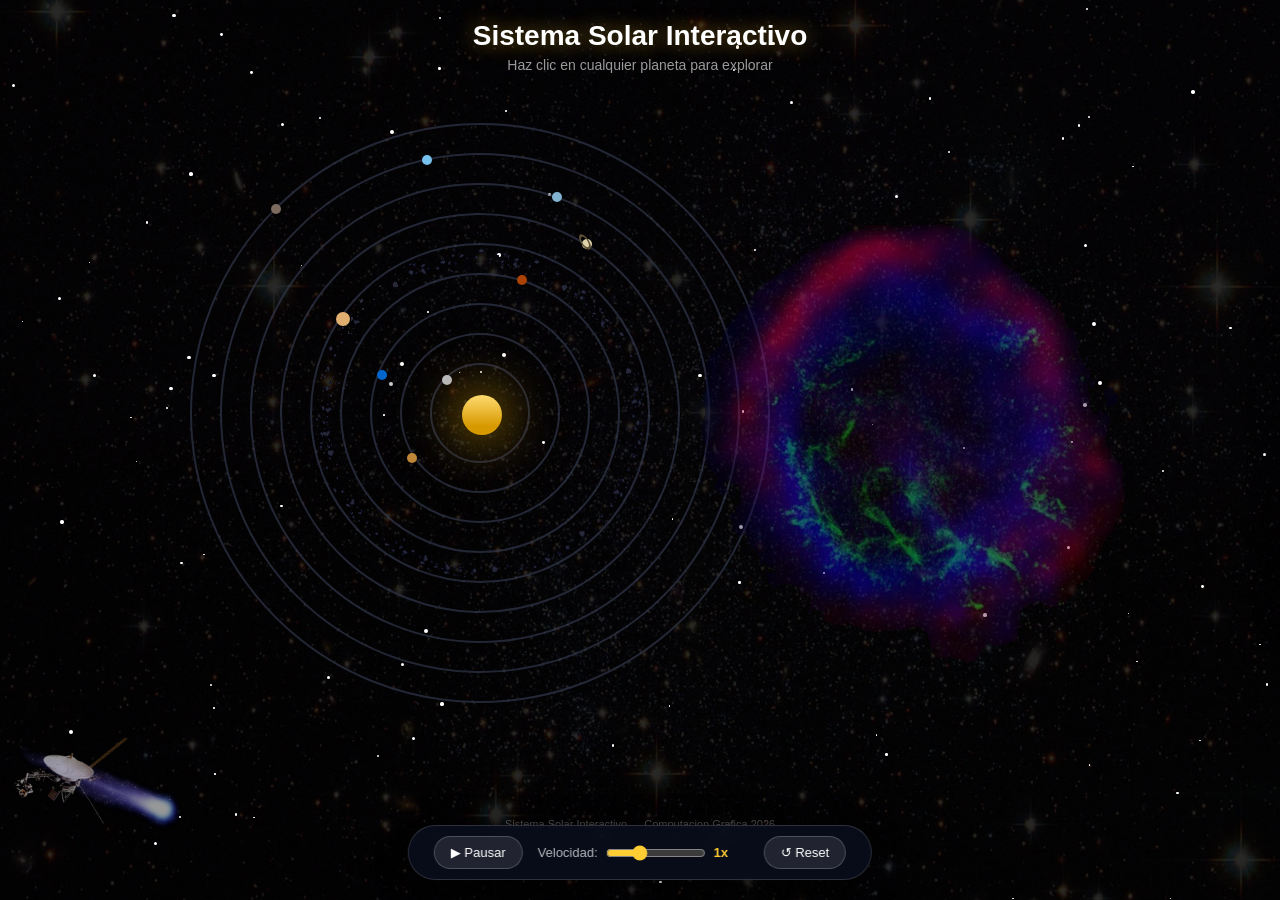
<file: index.html>
<!DOCTYPE html>
<html lang="es">
<head>
	<meta charset="UTF-8">
	<meta name="viewport" content="width=device-width, initial-scale=1.0">
	<title>Sistema Solar Interactivo</title>
	<link rel="stylesheet" href="sistema_solar.css" type="text/css">
</head>
<body>

	<header class="clearfix">
		<h1>Sistema Solar Interactivo</h1>
		<p class="subtitle">Haz clic en cualquier planeta para explorar</p>
	</header>

	<!-- Controles -->
	<div id="controles">
		<button id="btn-pausa" title="Pausar/Reanudar animaciones">&#9654; Pausar</button>
		<div class="speed-control">
			<label>Velocidad:</label>
			<input type="range" id="velocidad" min="0.1" max="3" step="0.1" value="1">
			<span id="vel-label">1x</span>
		</div>
		<button id="btn-reset" title="Restablecer vista">&#8634; Reset</button>
	</div>

	<!-- Panel de información -->
	<div id="info-panel" class="info-panel hidden">
		<button id="cerrar-panel" class="cerrar-btn">&times;</button>
		<!-- Planeta 3D -->
		<div class="planeta-3d-container">
			<div id="planeta-3d" class="planeta-3d">
				<div class="planeta-esfera"></div>
				<div class="planeta-atmosfera"></div>
				<div class="planeta-brillo"></div>
				<div id="planeta-anillo" class="planeta-anillo hidden"></div>
			</div>
		</div>
		<div class="info-header">
			<h2 id="info-nombre"></h2>
			<span id="info-tipo" class="info-tipo"></span>
		</div>
		<p id="info-descripcion" class="info-desc"></p>
		<div class="info-datos">
			<div class="dato">
				<span class="dato-label">Distancia al Sol</span>
				<span id="info-distancia" class="dato-valor"></span>
			</div>
			<div class="dato">
				<span class="dato-label">Temperatura</span>
				<span id="info-temperatura" class="dato-valor"></span>
			</div>
			<div class="dato">
				<span class="dato-label">Diametro</span>
				<span id="info-diametro" class="dato-valor"></span>
			</div>
			<div class="dato">
				<span class="dato-label">Periodo orbital</span>
				<span id="info-orbita" class="dato-valor"></span>
			</div>
			<div class="dato">
				<span class="dato-label">Lunas conocidas</span>
				<span id="info-lunas" class="dato-valor"></span>
			</div>
		</div>
		<div id="info-dato-curioso" class="dato-curioso"></div>
	</div>

	<!-- Tooltip al hacer hover -->
	<div id="tooltip" class="tooltip hidden"></div>

	<section class="clearfix">
		<ul class="solarsystem" id="sistema-solar">
			<li class="sun" data-planeta="sol"><span>Sol</span></li>
			<li class="mercury" data-planeta="mercurio"><span>Mercurio</span></li>
			<li class="venus" data-planeta="venus"><span>Venus</span></li>
			<li class="earth" data-planeta="tierra"><span>Tierra<span class="luna">Luna</span></span></li>
			<li class="mars" data-planeta="marte"><span>Marte</span></li>
			<li class="asteroids_meteorids" data-planeta="asteroides"><span>Asteroides</span></li>
			<li class="jupiter" data-planeta="jupiter"><span>Jupiter</span></li>
			<li class="saturn" data-planeta="saturno"><span>Saturno<span class="anillos">Anillos</span></span></li>
			<li class="uranus" data-planeta="urano"><span>Urano</span></li>
			<li class="neptune" data-planeta="neptuno"><span>Neptuno</span></li>
			<li class="pluto" data-planeta="pluton"><span>Pluton</span></li>
		</ul>

		<!-- Estrellas de fondo animadas -->
		<div class="estrellas" id="estrellas"></div>
	</section>

	<div class="cometa">
		<img src="cometa.png" alt="cometa"/>
	</div>
	<div class="supernova">
		<img src="supernova.png" alt="supernova"/>
	</div>
	<div class="sonda">
		<img src="voyager.png" alt="sonda voyager">
	</div>

	<footer>
		<p>Sistema Solar Interactivo &mdash; Computacion Grafica 2026</p>
	</footer>

	<script>
	// ==================== DATOS DE LOS PLANETAS ====================
	// Estilos 3D para cada planeta (gradientes CSS realistas)
	const estilos3D = {
		sol: {
			esfera: 'radial-gradient(circle at 35% 35%, #fff6d5, #ffcc33 30%, #ff9900 60%, #cc6600 85%, #993300)',
			atmosfera: 'radial-gradient(circle at 50% 50%, rgba(255,200,50,0.4) 0%, rgba(255,150,0,0.2) 50%, transparent 70%)',
			brillo: 'radial-gradient(circle at 30% 30%, rgba(255,255,255,0.6) 0%, transparent 50%)',
			sombra: '0 0 60px rgba(255,170,0,0.8), 0 0 120px rgba(255,100,0,0.4), inset -15px -15px 30px rgba(150,60,0,0.4)',
			anillo: false,
			size: 130
		},
		mercurio: {
			esfera: 'radial-gradient(circle at 35% 35%, #d4d4d4, #b6bac5 25%, #8a8d96 50%, #6b6e77 70%, #3d3f45)',
			atmosfera: 'none',
			brillo: 'radial-gradient(circle at 28% 28%, rgba(255,255,255,0.5) 0%, transparent 45%)',
			sombra: 'inset -20px -15px 30px rgba(0,0,0,0.6)',
			anillo: false,
			size: 70
		},
		venus: {
			esfera: 'radial-gradient(circle at 35% 35%, #f5d89a, #d4a84b 25%, #bf8639 50%, #a06a20 70%, #6b4513)',
			atmosfera: 'radial-gradient(circle at 50% 50%, rgba(230,190,100,0.3) 0%, rgba(200,150,50,0.15) 60%, transparent 75%)',
			brillo: 'radial-gradient(circle at 28% 28%, rgba(255,255,230,0.5) 0%, transparent 45%)',
			sombra: 'inset -18px -15px 30px rgba(60,30,0,0.5)',
			anillo: false,
			size: 90
		},
		tierra: {
			esfera: 'radial-gradient(circle at 35% 35%, #87ceeb, #4a90d9 20%, #2070b0 35%, #1a6b34 45%, #2e8b57 55%, #1a5c2a 60%, #1560a0 70%, #0a3d6b)',
			atmosfera: 'radial-gradient(circle at 50% 50%, rgba(135,206,235,0.3) 0%, rgba(70,130,180,0.15) 60%, transparent 75%)',
			brillo: 'radial-gradient(circle at 25% 25%, rgba(255,255,255,0.55) 0%, transparent 50%)',
			sombra: 'inset -20px -15px 35px rgba(0,0,50,0.6)',
			anillo: false,
			size: 95
		},
		marte: {
			esfera: 'radial-gradient(circle at 35% 35%, #e8a070, #cc6633 25%, #aa4200 45%, #8b3000 60%, #5c2000 80%, #3d1500)',
			atmosfera: 'radial-gradient(circle at 50% 50%, rgba(200,100,50,0.15) 0%, transparent 65%)',
			brillo: 'radial-gradient(circle at 28% 28%, rgba(255,200,150,0.45) 0%, transparent 45%)',
			sombra: 'inset -18px -15px 30px rgba(30,5,0,0.6)',
			anillo: false,
			size: 80
		},
		asteroides: {
			esfera: 'radial-gradient(circle at 35% 35%, #aaa, #888 30%, #666 55%, #444 80%)',
			atmosfera: 'none',
			brillo: 'radial-gradient(circle at 28% 28%, rgba(255,255,255,0.3) 0%, transparent 40%)',
			sombra: 'inset -15px -12px 25px rgba(0,0,0,0.5)',
			anillo: false,
			size: 65
		},
		jupiter: {
			esfera: 'linear-gradient(180deg, #c4956a 0%, #e0ae6f 10%, #d4a060 18%, #b87840 25%, #e0ae6f 33%, #c89050 40%, #cc5533 45%, #e07040 50%, #d4a060 58%, #e0ae6f 65%, #c4956a 72%, #b87840 80%, #d4a060 90%, #c4956a 100%)',
			atmosfera: 'radial-gradient(circle at 50% 50%, rgba(224,174,111,0.2) 0%, transparent 70%)',
			brillo: 'radial-gradient(circle at 28% 28%, rgba(255,230,180,0.4) 0%, transparent 50%)',
			sombra: 'inset -25px -15px 40px rgba(50,20,0,0.5)',
			anillo: false,
			size: 120
		},
		saturno: {
			esfera: 'linear-gradient(180deg, #f0e6c0 0%, #dfd3a9 15%, #d4c48a 30%, #c9b87a 45%, #dfd3a9 60%, #d4c48a 75%, #c4b070 90%, #b8a060 100%)',
			atmosfera: 'radial-gradient(circle at 50% 50%, rgba(223,211,169,0.15) 0%, transparent 65%)',
			brillo: 'radial-gradient(circle at 28% 28%, rgba(255,250,220,0.45) 0%, transparent 50%)',
			sombra: 'inset -22px -15px 35px rgba(50,40,10,0.4)',
			anillo: true,
			anilloColor: 'linear-gradient(180deg, transparent 30%, rgba(180,160,100,0.1) 35%, rgba(200,180,130,0.6) 40%, rgba(220,200,150,0.8) 45%, rgba(180,160,110,0.3) 50%, rgba(200,180,130,0.7) 55%, rgba(220,200,150,0.5) 60%, rgba(180,160,100,0.1) 65%, transparent 70%)',
			size: 100
		},
		urano: {
			esfera: 'radial-gradient(circle at 35% 35%, #b8e8f0, #82b3d1 30%, #6a9fbe 50%, #5288a8 70%, #3a6f8f)',
			atmosfera: 'radial-gradient(circle at 50% 50%, rgba(130,179,209,0.25) 0%, transparent 70%)',
			brillo: 'radial-gradient(circle at 25% 25%, rgba(220,245,255,0.5) 0%, transparent 50%)',
			sombra: 'inset -20px -15px 30px rgba(0,30,60,0.5)',
			anillo: true,
			anilloColor: 'linear-gradient(180deg, transparent 38%, rgba(130,179,209,0.15) 42%, rgba(150,200,220,0.4) 48%, rgba(130,179,209,0.15) 52%, transparent 58%)',
			size: 95
		},
		neptuno: {
			esfera: 'radial-gradient(circle at 35% 35%, #a0d8f0, #5ba3d9 25%, #3080c0 45%, #2060a0 65%, #104080)',
			atmosfera: 'radial-gradient(circle at 50% 50%, rgba(100,170,235,0.25) 0%, transparent 70%)',
			brillo: 'radial-gradient(circle at 25% 25%, rgba(200,230,255,0.5) 0%, transparent 48%)',
			sombra: 'inset -20px -15px 35px rgba(0,10,50,0.6)',
			anillo: false,
			size: 93
		},
		pluton: {
			esfera: 'radial-gradient(circle at 35% 35%, #b8a898, #9c8a78 25%, #7c6a5c 45%, #6a5848 65%, #4a3830)',
			atmosfera: 'none',
			brillo: 'radial-gradient(circle at 28% 28%, rgba(220,200,180,0.4) 0%, transparent 42%)',
			sombra: 'inset -15px -12px 25px rgba(20,10,5,0.6)',
			anillo: false,
			size: 55
		}
	};

	const planetas = {
		sol: {
			nombre: "Sol",
			tipo: "Estrella",
			color: "#fc3",
			descripcion: "El Sol es la estrella en el centro de nuestro sistema solar. Es una enorme esfera de gas caliente compuesta principalmente de hidrogeno y helio. Su energia, generada por fusion nuclear en su nucleo, es la fuente de luz y calor que hace posible la vida en la Tierra.",
			distancia: "0 km (centro)",
			temperatura: "5,500 °C (superficie)",
			diametro: "1,392,700 km",
			orbita: "N/A",
			lunas: "N/A",
			curioso: "El Sol contiene el 99.86% de toda la masa del sistema solar. Cada segundo, convierte 600 millones de toneladas de hidrogeno en helio."
		},
		mercurio: {
			nombre: "Mercurio",
			tipo: "Planeta rocoso",
			color: "#b6bac5",
			descripcion: "Mercurio es el planeta mas pequeno y el mas cercano al Sol. Su superficie esta cubierta de crateres, similar a nuestra Luna. No tiene atmosfera significativa, lo que provoca cambios de temperatura extremos entre el dia y la noche.",
			distancia: "57.9 millones km",
			temperatura: "-180 °C a 430 °C",
			diametro: "4,879 km",
			orbita: "88 dias terrestres",
			lunas: "0",
			curioso: "Un dia en Mercurio (rotacion completa) dura 59 dias terrestres, pero su ano solo dura 88 dias. Esto significa que un dia en Mercurio es mas largo que medio ano mercuriano."
		},
		venus: {
			nombre: "Venus",
			tipo: "Planeta rocoso",
			color: "#bf8639",
			descripcion: "Venus es el segundo planeta desde el Sol y el mas caliente del sistema solar debido a su denso efecto invernadero. Su atmosfera esta compuesta casi en su totalidad de dioxido de carbono con nubes de acido sulfurico.",
			distancia: "108.2 millones km",
			temperatura: "462 °C (promedio)",
			diametro: "12,104 km",
			orbita: "225 dias terrestres",
			lunas: "0",
			curioso: "Venus gira en sentido contrario a la mayoria de los planetas (rotacion retrograda). Ademas, su rotacion es tan lenta que un dia en Venus dura mas que un ano venusiano."
		},
		tierra: {
			nombre: "Tierra",
			tipo: "Planeta rocoso",
			color: "#06c",
			descripcion: "La Tierra es el tercer planeta desde el Sol y el unico conocido que alberga vida. Tiene agua liquida en su superficie, una atmosfera rica en nitrogeno y oxigeno, y un campo magnetico que la protege de la radiacion solar.",
			distancia: "149.6 millones km",
			temperatura: "15 °C (promedio)",
			diametro: "12,742 km",
			orbita: "365.25 dias",
			lunas: "1 (Luna)",
			curioso: "La Tierra no es una esfera perfecta: esta ligeramente achatada en los polos y ensanchada en el ecuador. Ademas, el 71% de su superficie esta cubierta de agua."
		},
		marte: {
			nombre: "Marte",
			tipo: "Planeta rocoso",
			color: "#aa4200",
			descripcion: "Marte, conocido como el 'Planeta Rojo' por el oxido de hierro en su superficie, es el cuarto planeta desde el Sol. Tiene la montana mas alta del sistema solar (Olympus Mons) y un enorme sistema de canones (Valles Marineris).",
			distancia: "227.9 millones km",
			temperatura: "-63 °C (promedio)",
			diametro: "6,779 km",
			orbita: "687 dias terrestres",
			lunas: "2 (Fobos y Deimos)",
			curioso: "El Monte Olimpo en Marte tiene 21.9 km de altura, casi 3 veces la altura del Monte Everest. Los Valles Marineris tienen 4,000 km de largo."
		},
		asteroides: {
			nombre: "Cinturon de Asteroides",
			tipo: "Region de asteroides",
			color: "#888",
			descripcion: "El cinturon de asteroides es una region del sistema solar entre las orbitas de Marte y Jupiter donde se concentran millones de objetos rocosos. Ceres, el objeto mas grande, fue reclasificado como planeta enano en 2006.",
			distancia: "329-478 millones km",
			temperatura: "-73 °C (promedio)",
			diametro: "Varied (Ceres: 940 km)",
			orbita: "3-6 anos terrestres",
			lunas: "N/A",
			curioso: "A pesar de lo que muestran las peliculas, el cinturon de asteroides es mayormente espacio vacio. Si juntaras todos los asteroides, su masa total seria solo el 4% de la masa de la Luna."
		},
		jupiter: {
			nombre: "Jupiter",
			tipo: "Gigante gaseoso",
			color: "#e0ae6f",
			descripcion: "Jupiter es el planeta mas grande del sistema solar, con una masa 318 veces mayor que la Tierra. Su caracteristica mas famosa es la Gran Mancha Roja, una tormenta anticiclonica que ha durado al menos 400 anos.",
			distancia: "778.5 millones km",
			temperatura: "-110 °C (nubes)",
			diametro: "139,820 km",
			orbita: "11.86 anos terrestres",
			lunas: "95 conocidas",
			curioso: "Jupiter tiene un campo magnetico 20,000 veces mas fuerte que el de la Tierra. Su luna Europa tiene un oceano subterraneo que podria albergar vida."
		},
		saturno: {
			nombre: "Saturno",
			tipo: "Gigante gaseoso",
			color: "#dfd3a9",
			descripcion: "Saturno es famoso por su espectacular sistema de anillos, compuestos principalmente de particulas de hielo y roca. Es el segundo planeta mas grande del sistema solar y tiene una densidad tan baja que flotaria en agua.",
			distancia: "1,434 millones km",
			temperatura: "-140 °C (nubes)",
			diametro: "116,460 km",
			orbita: "29.46 anos terrestres",
			lunas: "146 conocidas",
			curioso: "Los anillos de Saturno se extienden hasta 282,000 km del planeta, pero tienen solo 10 metros de grosor en promedio. Su luna Titan tiene lagos de metano liquido."
		},
		urano: {
			nombre: "Urano",
			tipo: "Gigante de hielo",
			color: "#82b3d1",
			descripcion: "Urano es el septimo planeta desde el Sol y tiene una peculiaridad unica: su eje de rotacion esta inclinado casi 98 grados, por lo que basicamente gira 'de lado'. Fue el primer planeta descubierto con un telescopio en 1781.",
			distancia: "2,871 millones km",
			temperatura: "-195 °C",
			diametro: "50,724 km",
			orbita: "84 anos terrestres",
			lunas: "28 conocidas",
			curioso: "Debido a su inclinacion extrema, cada polo de Urano recibe 42 anos continuos de luz solar seguidos de 42 anos de oscuridad."
		},
		neptuno: {
			nombre: "Neptuno",
			tipo: "Gigante de hielo",
			color: "#77c2ec",
			descripcion: "Neptuno es el planeta mas lejano del Sol. Tiene los vientos mas rapidos del sistema solar, alcanzando velocidades de hasta 2,100 km/h. Su color azul intenso se debe al metano en su atmosfera.",
			distancia: "4,495 millones km",
			temperatura: "-200 °C",
			diametro: "49,244 km",
			orbita: "164.8 anos terrestres",
			lunas: "16 conocidas",
			curioso: "Neptuno fue el primer planeta encontrado mediante prediccion matematica antes de ser observado. Su luna Triton orbita en direccion opuesta al giro del planeta."
		},
		pluton: {
			nombre: "Pluton",
			tipo: "Planeta enano",
			color: "#7c6a5c",
			descripcion: "Pluton fue considerado el noveno planeta hasta 2006, cuando fue reclasificado como planeta enano. Se encuentra en el Cinturon de Kuiper y tiene un corazon de nitrogeno congelado visible en su superficie.",
			distancia: "5,906 millones km",
			temperatura: "-230 °C",
			diametro: "2,377 km",
			orbita: "248 anos terrestres",
			lunas: "5 (Caronte, Nix, Hidra, Cerbero, Estigia)",
			curioso: "El corazon de Pluton, llamado Tombaugh Regio, tiene 1,600 km de ancho. Su luna Caronte es tan grande en proporcion que ambos orbitan un punto en el espacio entre ellos."
		}
	};

	// ==================== INTERACTIVIDAD ====================

	// Panel de informacion
	const infoPanel = document.getElementById('info-panel');
	const tooltip = document.getElementById('tooltip');
	let animacionPausada = false;
	let velocidadActual = 1;

	// Click en planetas
	document.querySelectorAll('[data-planeta]').forEach(el => {
		el.addEventListener('click', (e) => {
			e.stopPropagation();
			const key = el.dataset.planeta;
			const data = planetas[key];
			if (!data) return;

			mostrarInfo(data);
			// Resaltar planeta
			document.querySelectorAll('[data-planeta]').forEach(p => p.classList.remove('activo'));
			el.classList.add('activo');
		});

		// Tooltip al hacer hover
		el.addEventListener('mouseenter', (e) => {
			const key = el.dataset.planeta;
			const data = planetas[key];
			if (!data) return;
			tooltip.textContent = data.nombre;
			tooltip.classList.remove('hidden');
		});

		el.addEventListener('mousemove', (e) => {
			tooltip.style.left = (e.clientX + 15) + 'px';
			tooltip.style.top = (e.clientY + 15) + 'px';
		});

		el.addEventListener('mouseleave', () => {
			tooltip.classList.add('hidden');
		});
	});

	function mostrarInfo(data) {
		// Buscar clave del planeta
		const key = Object.keys(planetas).find(k => planetas[k] === data);
		const estilo = estilos3D[key];

		// Renderizar planeta 3D
		const planeta3d = document.getElementById('planeta-3d');
		const esfera = planeta3d.querySelector('.planeta-esfera');
		const atmosfera = planeta3d.querySelector('.planeta-atmosfera');
		const brillo = planeta3d.querySelector('.planeta-brillo');
		const anillo = document.getElementById('planeta-anillo');

		const size = estilo.size;
		planeta3d.style.width = size + 'px';
		planeta3d.style.height = size + 'px';

		esfera.style.background = estilo.esfera;
		esfera.style.boxShadow = estilo.sombra;

		if (estilo.atmosfera !== 'none') {
			atmosfera.style.background = estilo.atmosfera;
			atmosfera.style.display = 'block';
		} else {
			atmosfera.style.display = 'none';
		}

		brillo.style.background = estilo.brillo;

		if (estilo.anillo) {
			anillo.classList.remove('hidden');
			anillo.style.background = estilo.anilloColor;
		} else {
			anillo.classList.add('hidden');
		}

		// Info textual
		document.getElementById('info-nombre').textContent = data.nombre;
		document.getElementById('info-tipo').textContent = data.tipo;
		document.getElementById('info-tipo').style.background = data.color + '44';
		document.getElementById('info-tipo').style.color = data.color;
		document.getElementById('info-descripcion').textContent = data.descripcion;
		document.getElementById('info-distancia').textContent = data.distancia;
		document.getElementById('info-temperatura').textContent = data.temperatura;
		document.getElementById('info-diametro').textContent = data.diametro;
		document.getElementById('info-orbita').textContent = data.orbita;
		document.getElementById('info-lunas').textContent = data.lunas;
		document.getElementById('info-dato-curioso').innerHTML = '<strong>Dato curioso:</strong> ' + data.curioso;

		infoPanel.classList.remove('hidden');
		infoPanel.classList.add('show');
	}

	// Cerrar panel
	document.getElementById('cerrar-panel').addEventListener('click', () => {
		infoPanel.classList.remove('show');
		infoPanel.classList.add('hidden');
		document.querySelectorAll('[data-planeta]').forEach(p => p.classList.remove('activo'));
	});

	// Pausar/Reanudar
	const btnPausa = document.getElementById('btn-pausa');
	btnPausa.addEventListener('click', () => {
		animacionPausada = !animacionPausada;
		document.body.classList.toggle('pausado', animacionPausada);
		btnPausa.innerHTML = animacionPausada ? '&#9654; Reanudar' : '&#10074;&#10074; Pausar';
	});

	// Control de velocidad
	const sliderVelocidad = document.getElementById('velocidad');
	const velLabel = document.getElementById('vel-label');
	sliderVelocidad.addEventListener('input', (e) => {
		velocidadActual = parseFloat(e.target.value);
		velLabel.textContent = velocidadActual.toFixed(1) + 'x';
		document.documentElement.style.setProperty('--speed', 1 / velocidadActual);
	});

	// Reset
	document.getElementById('btn-reset').addEventListener('click', () => {
		// Reset zoom
		document.getElementById('sistema-solar').style.transform = 'scale(1)';
		zoomLevel = 1;
		// Reset velocidad
		velocidadActual = 1;
		sliderVelocidad.value = 1;
		velLabel.textContent = '1x';
		document.documentElement.style.setProperty('--speed', 1);
		// Cerrar panel
		infoPanel.classList.remove('show');
		infoPanel.classList.add('hidden');
		document.querySelectorAll('[data-planeta]').forEach(p => p.classList.remove('activo'));
		// Reanudar
		if (animacionPausada) {
			animacionPausada = false;
			document.body.classList.remove('pausado');
			btnPausa.innerHTML = '&#10074;&#10074; Pausar';
		}
	});

	// Zoom con rueda del mouse
	let zoomLevel = 1;
	document.querySelector('section').addEventListener('wheel', (e) => {
		e.preventDefault();
		const delta = e.deltaY > 0 ? -0.1 : 0.1;
		zoomLevel = Math.max(0.3, Math.min(3, zoomLevel + delta));
		document.getElementById('sistema-solar').style.transform = `scale(${zoomLevel})`;
	}, { passive: false });

	// Generar estrellas de fondo
	const estrellasContainer = document.getElementById('estrellas');
	for (let i = 0; i < 100; i++) {
		const star = document.createElement('div');
		star.className = 'estrella';
		star.style.left = Math.random() * 100 + '%';
		star.style.top = Math.random() * 100 + '%';
		star.style.width = star.style.height = (Math.random() * 3 + 1) + 'px';
		star.style.animationDelay = Math.random() * 3 + 's';
		star.style.animationDuration = (Math.random() * 2 + 1) + 's';
		estrellasContainer.appendChild(star);
	}

	// Cerrar panel al hacer clic fuera
	document.addEventListener('click', (e) => {
		if (!infoPanel.contains(e.target) && !e.target.closest('[data-planeta]')) {
			infoPanel.classList.remove('show');
			infoPanel.classList.add('hidden');
			document.querySelectorAll('[data-planeta]').forEach(p => p.classList.remove('activo'));
		}
	});

	// Teclado: Escape para cerrar
	document.addEventListener('keydown', (e) => {
		if (e.key === 'Escape') {
			infoPanel.classList.remove('show');
			infoPanel.classList.add('hidden');
			document.querySelectorAll('[data-planeta]').forEach(p => p.classList.remove('activo'));
		}
		if (e.key === ' ') {
			e.preventDefault();
			btnPausa.click();
		}
	});
	</script>

</body>
</html>
</file>
<file: sistema_solar.css>
/* ==================== VARIABLES ==================== */
:root {
	--speed: 1;
}

/* ==================== BASE ==================== */
* {
	margin: 0;
	padding: 0;
	box-sizing: border-box;
}

body {
	font-family: "Helvetica Neue", Helvetica, Arial, sans-serif;
	background: url(fondo.jpg) no-repeat center fixed;
	background-size: cover;
	overflow-x: hidden;
	min-height: 100vh;
	cursor: default;
}

h1 {
	color: #fff;
	font-size: 28px;
	text-shadow: 0 0 20px rgba(255, 200, 50, 0.5);
}

header {
	text-align: center;
	padding: 20px;
	position: relative;
	z-index: 300;
}

.subtitle {
	color: rgba(255, 255, 255, 0.6);
	font-size: 14px;
	margin-top: 5px;
	animation: pulsar 2s ease-in-out infinite;
}

@keyframes pulsar {
	0%, 100% { opacity: 0.6; }
	50% { opacity: 1; }
}

.clearfix {
	clear: both;
}

/* ==================== CONTROLES ==================== */
#controles {
	position: fixed;
	bottom: 20px;
	left: 50%;
	transform: translateX(-50%);
	display: flex;
	align-items: center;
	gap: 15px;
	background: rgba(10, 15, 30, 0.85);
	padding: 10px 25px;
	border-radius: 50px;
	border: 1px solid rgba(255, 255, 255, 0.15);
	backdrop-filter: blur(10px);
	z-index: 500;
	box-shadow: 0 5px 30px rgba(0, 0, 0, 0.5);
}

#controles button {
	background: rgba(255, 255, 255, 0.1);
	color: #fff;
	border: 1px solid rgba(255, 255, 255, 0.2);
	padding: 8px 16px;
	border-radius: 20px;
	cursor: pointer;
	font-size: 13px;
	transition: all 0.3s;
	white-space: nowrap;
}

#controles button:hover {
	background: rgba(255, 255, 255, 0.25);
	transform: scale(1.05);
}

.speed-control {
	display: flex;
	align-items: center;
	gap: 8px;
	color: rgba(255, 255, 255, 0.7);
	font-size: 13px;
}

.speed-control input[type="range"] {
	width: 100px;
	accent-color: #fc3;
	cursor: pointer;
}

#vel-label {
	color: #fc3;
	font-weight: bold;
	min-width: 35px;
}

/* ==================== SISTEMA SOLAR ==================== */
ul.solarsystem {
	height: 640px;
	position: relative;
	list-style: none;
	transition: transform 0.3s ease;
	overflow: hidden;
	transform-origin: 482px 322px;
}

ul.solarsystem li {
	text-indent: -9999px;
	display: block;
	position: absolute;
	border: 2px solid rgba(57, 64, 87, 0.6);
	cursor: pointer;
	transition: border-color 0.3s, box-shadow 0.3s;
}

ul.solarsystem li:hover {
	border-color: rgba(255, 200, 50, 0.4);
}

ul.solarsystem li.activo {
	border-color: rgba(255, 200, 50, 0.7);
	box-shadow: 0 0 15px rgba(255, 200, 50, 0.2);
}

ul.solarsystem li span {
	display: block;
	position: absolute;
	width: 10px;
	height: 10px;
	border-radius: 5px;
	transition: transform 0.3s, box-shadow 0.3s;
}

/* Efecto hover en los planetas (los span) */
ul.solarsystem li:hover span {
	transform: scale(1.8);
	box-shadow: 0 0 15px currentColor;
}

ul.solarsystem li.activo span {
	transform: scale(2);
	box-shadow: 0 0 25px currentColor;
}

/* ==================== SOL ==================== */
ul.solarsystem li.sun {
	width: 40px;
	height: 40px;
	border-radius: 20px;
	background: #fc3;
	background-image: -webkit-gradient(
		linear, left bottom, left top, color-stop(0.22, rgb(215,153,0)), color-stop(1, rgb(255,219,112))
	);
	background-image: linear-gradient(to top, rgb(215,153,0) 22%, rgb(255,219,112) 100%);
	top: 302px;
	left: 462px;
	border: none;
	box-shadow: 0 0 50px #c90, 0 0 100px rgba(255, 170, 0, 0.3);
	z-index: 100;
	transition: all 0.3s ease-in;
	animation: pulsarSol 3s ease-in-out infinite;
}

@keyframes pulsarSol {
	0%, 100% { box-shadow: 0 0 50px #c90, 0 0 100px rgba(255, 170, 0, 0.3); }
	50% { box-shadow: 0 0 70px #c90, 0 0 140px rgba(255, 170, 0, 0.4); }
}

ul.solarsystem li.sun:hover {
	box-shadow: 0 0 80px #fc3, 0 0 150px rgba(255, 200, 50, 0.5);
	transform: scale(1.2);
}

/* ==================== ORBITAS Y PLANETAS ==================== */

/* MERCURIO */
ul.solarsystem li.mercury {
	width: 100px;
	height: 100px;
	border-radius: 52px;
	top: 270px;
	left: 430px;
	z-index: 99;
	animation-duration: calc(5s * var(--speed));
}
ul.solarsystem li.mercury span {
	background: #b6bac5;
	top: 10px;
	left: 10px;
}

/* VENUS */
ul.solarsystem li.venus {
	width: 160px;
	height: 160px;
	border-radius: 86px;
	top: 240px;
	left: 400px;
	z-index: 98;
	animation-duration: calc(8s * var(--speed));
}
ul.solarsystem li.venus span {
	background: #bf8639;
	top: 118px;
	left: 5px;
}

/* TIERRA */
ul.solarsystem li.earth {
	width: 220px;
	height: 220px;
	border-radius: 112px;
	top: 210px;
	left: 370px;
	z-index: 97;
	animation-duration: calc(12s * var(--speed));
}
ul.solarsystem li.earth span {
	background: #06c;
	top: 65px;
	left: 5px;
}

/* LUNA */
ul.solarsystem li.earth span.luna {
	width: 4px;
	height: 4px;
	border-radius: 2px;
	background: #ccc;
	top: 12px;
	left: 12px;
}

/* MARTE */
ul.solarsystem li.mars {
	width: 280px;
	height: 280px;
	border-radius: 142px;
	top: 180px;
	left: 340px;
	z-index: 96;
	animation-duration: calc(20s * var(--speed));
}
ul.solarsystem li.mars span {
	background: #aa4200;
	top: 0;
	left: 175px;
}

/* ASTEROIDES */
ul.solarsystem li.asteroids_meteorids {
	top: 155px;
	left: 315px;
	z-index: 1;
	background: url(asteroids_meteorids.png) no-repeat 0 0;
	width: 330px;
	height: 330px;
	border-radius: 165px;
	border: none;
	animation-duration: calc(50s * var(--speed));
}

/* JUPITER */
ul.solarsystem li.jupiter {
	width: 340px;
	height: 340px;
	border-radius: 172px;
	top: 150px;
	left: 310px;
	z-index: 95;
	animation-duration: calc(30s * var(--speed));
}
ul.solarsystem li.jupiter span {
	background: #e0ae6f;
	top: 67px;
	left: 24px;
	width: 14px;
	height: 14px;
	border-radius: 7px;
}

/* SATURNO */
ul.solarsystem li.saturn {
	width: 400px;
	height: 400px;
	border-radius: 202px;
	top: 120px;
	left: 280px;
	z-index: 94;
	animation-duration: calc(60s * var(--speed));
}
ul.solarsystem li.saturn span {
	background: #dfd3a9;
	top: 24px;
	left: 300px;
}

/* ANILLOS DE SATURNO */
ul.solarsystem li.saturn span.anillos {
	width: 12px;
	height: 12px;
	border-radius: 8px;
	background: none;
	border: 2px solid #5a4e34;
	top: -3px;
	left: -3px;
	transform: skewY(40deg);
}

/* URANO */
ul.solarsystem li.uranus {
	width: 460px;
	height: 460px;
	border-radius: 232px;
	top: 90px;
	left: 250px;
	z-index: 93;
	animation-duration: calc(70s * var(--speed));
}
ul.solarsystem li.uranus span {
	background: #82b3d1;
	top: 7px;
	left: 300px;
}

/* NEPTUNO */
ul.solarsystem li.neptune {
	width: 520px;
	height: 520px;
	border-radius: 262px;
	top: 60px;
	left: 220px;
	z-index: 92;
	animation-duration: calc(100s * var(--speed));
}
ul.solarsystem li.neptune span {
	background: #77c2ec;
	top: 0;
	left: 200px;
}

/* PLUTON */
ul.solarsystem li.pluto {
	width: 580px;
	height: 580px;
	border-radius: 292px;
	top: 30px;
	left: 190px;
	z-index: 91;
	animation-duration: calc(120s * var(--speed));
}
ul.solarsystem li.pluto span {
	background: #7c6a5c;
	top: 79px;
	left: 79px;
}

/* ==================== ANIMACIONES DE ORBITA ==================== */
ul.solarsystem li {
	animation-name: orbita;
	animation-iteration-count: infinite;
	animation-timing-function: linear;
	animation-duration: calc(12s * var(--speed));
}

@keyframes orbita {
	from { transform: rotate(0deg); }
	to { transform: rotate(360deg); }
}

/* Rotacion de la luna */
ul.solarsystem li.earth span {
	animation-name: luna;
	animation-iteration-count: infinite;
	animation-timing-function: linear;
	animation-duration: calc(2s * var(--speed));
}

@keyframes luna {
	from { transform: rotate(0deg); }
	to { transform: rotate(360deg); }
}

/* PAUSA */
body.pausado ul.solarsystem li,
body.pausado ul.solarsystem li.earth span,
body.pausado div.cometa,
body.pausado div.supernova,
body.pausado div.sonda {
	animation-play-state: paused;
}

/* ==================== PLANETA 3D ==================== */
.planeta-3d-container {
	display: flex;
	justify-content: center;
	align-items: center;
	padding: 20px 0 10px;
	perspective: 800px;
}

.planeta-3d {
	position: relative;
	border-radius: 50%;
	animation: rotar3d 8s linear infinite;
	transition: width 0.4s, height 0.4s;
}

.planeta-esfera {
	width: 100%;
	height: 100%;
	border-radius: 50%;
	position: absolute;
	top: 0;
	left: 0;
}

.planeta-atmosfera {
	width: 115%;
	height: 115%;
	border-radius: 50%;
	position: absolute;
	top: -7.5%;
	left: -7.5%;
	pointer-events: none;
}

.planeta-brillo {
	width: 100%;
	height: 100%;
	border-radius: 50%;
	position: absolute;
	top: 0;
	left: 0;
	pointer-events: none;
}

.planeta-anillo {
	position: absolute;
	width: 200%;
	height: 60%;
	top: 20%;
	left: -50%;
	border-radius: 50%;
	pointer-events: none;
	transform: rotateX(75deg);
}

.planeta-anillo.hidden {
	display: none;
}

@keyframes rotar3d {
	0% {
		transform: rotateY(0deg);
	}
	100% {
		transform: rotateY(360deg);
	}
}

/* Pausar rotacion 3D cuando todo esta pausado */
body.pausado .planeta-3d {
	animation-play-state: paused;
}

/* ==================== PANEL DE INFORMACION ==================== */
.info-panel {
	position: fixed;
	top: 50%;
	right: 30px;
	transform: translateY(-50%) translateX(120%);
	width: 340px;
	max-height: 85vh;
	overflow-y: auto;
	background: rgba(8, 12, 28, 0.92);
	border: 1px solid rgba(255, 255, 255, 0.12);
	border-radius: 16px;
	padding: 25px;
	z-index: 400;
	backdrop-filter: blur(20px);
	box-shadow: 0 10px 60px rgba(0, 0, 0, 0.6);
	transition: transform 0.4s cubic-bezier(0.16, 1, 0.3, 1);
	color: #fff;
}

.info-panel.show {
	transform: translateY(-50%) translateX(0);
}

.info-panel.hidden {
	transform: translateY(-50%) translateX(120%);
}

.cerrar-btn {
	position: absolute;
	top: 12px;
	right: 15px;
	background: none;
	border: none;
	color: rgba(255, 255, 255, 0.5);
	font-size: 24px;
	cursor: pointer;
	transition: color 0.3s;
	z-index: 10;
}

.cerrar-btn:hover {
	color: #fff;
}

.info-header {
	display: flex;
	align-items: center;
	justify-content: center;
	gap: 12px;
	margin-bottom: 15px;
	flex-wrap: wrap;
}

.info-header h2 {
	font-size: 24px;
	margin: 0;
}

.info-tipo {
	font-size: 11px;
	padding: 3px 10px;
	border-radius: 20px;
	font-weight: bold;
	text-transform: uppercase;
	letter-spacing: 0.5px;
}

.info-desc {
	font-size: 14px;
	line-height: 1.7;
	color: rgba(255, 255, 255, 0.8);
	margin-bottom: 20px;
}

.info-datos {
	display: grid;
	grid-template-columns: 1fr 1fr;
	gap: 12px;
	margin-bottom: 18px;
}

.dato {
	background: rgba(255, 255, 255, 0.05);
	padding: 10px;
	border-radius: 10px;
	border: 1px solid rgba(255, 255, 255, 0.06);
}

.dato-label {
	display: block;
	font-size: 10px;
	color: rgba(255, 255, 255, 0.4);
	text-transform: uppercase;
	letter-spacing: 0.5px;
	margin-bottom: 4px;
}

.dato-valor {
	display: block;
	font-size: 13px;
	font-weight: bold;
	color: #fc3;
}

.dato-curioso {
	background: rgba(255, 200, 50, 0.08);
	border: 1px solid rgba(255, 200, 50, 0.15);
	border-radius: 10px;
	padding: 12px;
	font-size: 13px;
	line-height: 1.6;
	color: rgba(255, 255, 255, 0.85);
}

.dato-curioso strong {
	color: #fc3;
}

/* ==================== TOOLTIP ==================== */
.tooltip {
	position: fixed;
	background: rgba(0, 0, 0, 0.8);
	color: #fff;
	padding: 5px 12px;
	border-radius: 6px;
	font-size: 12px;
	pointer-events: none;
	z-index: 600;
	backdrop-filter: blur(5px);
	border: 1px solid rgba(255, 255, 255, 0.1);
	transition: opacity 0.2s;
}

.tooltip.hidden {
	opacity: 0;
}

/* ==================== ESTRELLAS ==================== */
.estrellas {
	position: fixed;
	top: 0;
	left: 0;
	width: 100%;
	height: 100%;
	pointer-events: none;
	z-index: 0;
}

.estrella {
	position: absolute;
	background: #fff;
	border-radius: 50%;
	animation: parpadeo ease-in-out infinite;
}

@keyframes parpadeo {
	0%, 100% { opacity: 0.2; }
	50% { opacity: 1; }
}

/* ==================== COMETA ==================== */
div.cometa {
	position: absolute;
	opacity: 0.6;
	animation-name: cometa;
	animation-iteration-count: infinite;
	animation-duration: calc(60s * var(--speed));
	animation-timing-function: linear;
	z-index: 150;
}

.cometa img {
	filter: drop-shadow(1px 1px 2px blue);
	width: 60%;
}

@keyframes cometa {
	from {
		left: 0;
		top: 100px;
	}
	to {
		top: 600px;
		left: 100%;
	}
}

/* ==================== SUPERNOVA ==================== */
div.supernova {
	position: absolute;
	top: 200px;
	right: 150px;
	opacity: 0.4;
	animation-name: supernova;
	animation-iteration-count: infinite;
	animation-duration: calc(150s * var(--speed));
	animation-timing-function: linear;
	z-index: 100;
}

@keyframes supernova {
	from { transform: rotate(0deg); }
	to { transform: rotate(360deg); }
}

/* ==================== SONDA VOYAGER ==================== */
div.sonda {
	position: absolute;
	animation-name: voyager;
	animation-iteration-count: infinite;
	animation-duration: calc(50s * var(--speed));
	animation-timing-function: linear;
	z-index: 250;
	opacity: 0.6;
}

div.sonda img {
	width: 20%;
}

@keyframes voyager {
	0% {
		bottom: 0;
		left: 0;
	}
	25% {
		opacity: 1;
	}
	100% {
		opacity: 0.6;
		bottom: 100%;
		left: 1400px;
	}
}

/* ==================== FOOTER ==================== */
footer {
	position: fixed;
	bottom: 70px;
	left: 50%;
	transform: translateX(-50%);
	color: rgba(255, 255, 255, 0.3);
	font-size: 11px;
	z-index: 300;
	text-align: center;
	pointer-events: none;
}

/* ==================== RESPONSIVE ==================== */
@media (max-width: 768px) {
	.info-panel {
		width: 90%;
		right: 5%;
		max-height: 70vh;
	}

	#controles {
		flex-wrap: wrap;
		justify-content: center;
		border-radius: 16px;
		padding: 10px 15px;
		gap: 8px;
	}

	.speed-control input[type="range"] {
		width: 70px;
	}
}
</file>
